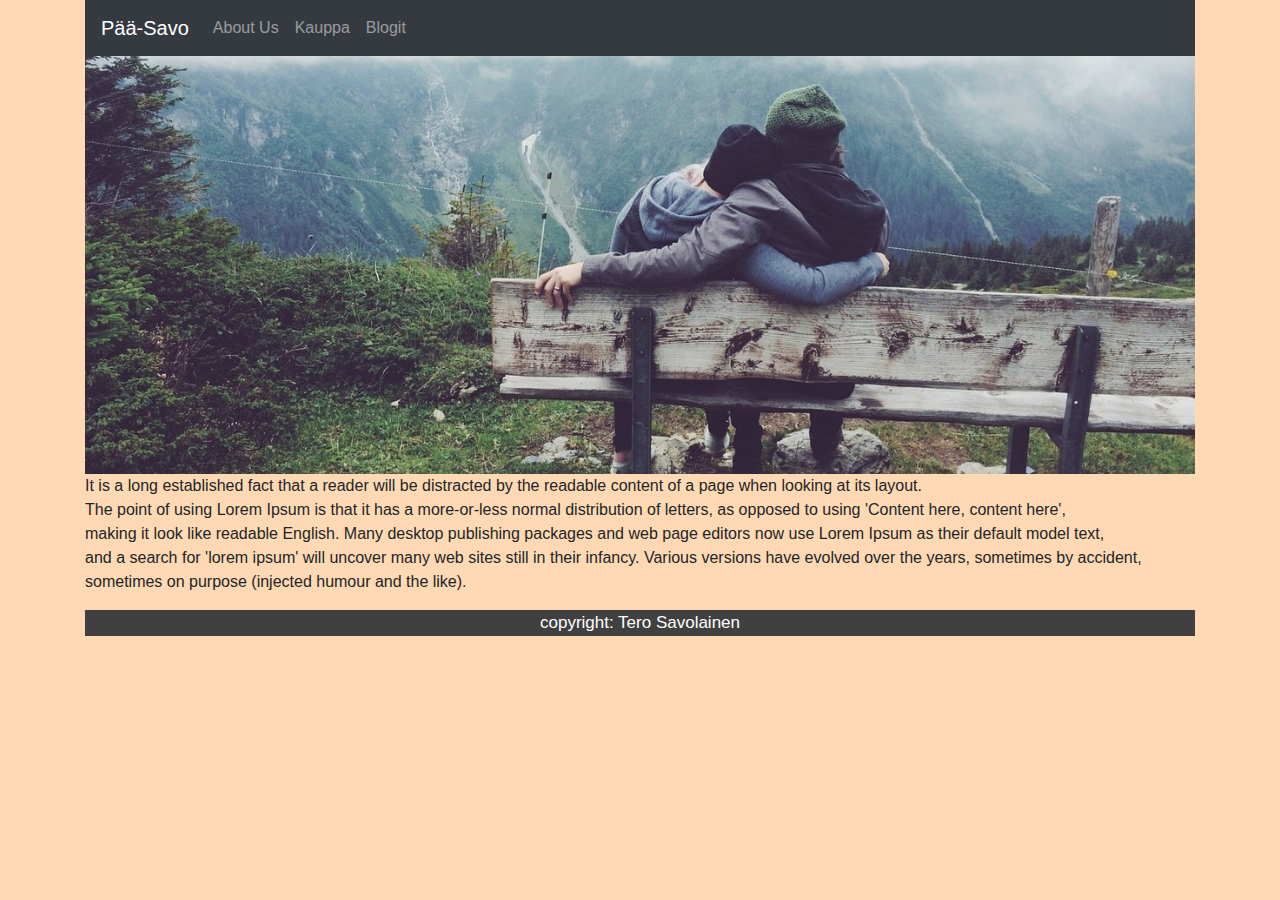
<file: index.html>
<!doctype html>
<html lang="en">
  <head>
    
       <meta charset="utf-8">
    <meta name="viewport" content="width=device-width, initial-scale=1, shrink-to-fit=no">
    
    <link rel="stylesheet" href="https://maxcdn.bootstrapcdn.com/bootstrap/4.0.0/css/bootstrap.min.css" integrity="sha384-Gn5384xqQ1aoWXA+058RXPxPg6fy4IWvTNh0E263XmFcJlSAwiGgFAW/dAiS6JXm" crossorigin="anonymous">
    <link rel="stylesheet" href="styles.css">
    
      <title>Pää-Savo</title>

  </head>
  
  <body class="tausta">
  <div class="container">  
  <header id="header">

    
    </header>

    <nav id="nav">
    <nav class="navbar navbar-expand-sm navbar-dark bg-dark">
  <a href="index.html" class="navbar-brand">Pää-Savo</a>
  <div class="collapse navbar-collapse">
    <ul class="navbar-nav mr-auto">
      <li class="nav-item">
        <a class="nav-link" href="aboutus.html">About Us</a>
      </li>
      <li class="nav-item">
        <a class="nav-link" href="kauppa.html">Kauppa</a>
      </li>
      <li class="nav-item">
        <a class="nav-link" href="blog.html">Blogit</a>
      </li>
    </ul>
  </div>
  </nav>
    </nav>
  
    
   <section>
<img src="me11.jpg"  class="img-fluid" alt="vuoristossa" id="me11">
  
  <p id="teksti">It is a long established fact that a reader will be distracted by the readable content of a page when looking at its layout.<br>
    The point of using Lorem Ipsum is that it has a more-or-less normal distribution of letters, as opposed to using 'Content here, content here',<br>
    making it look like readable English. Many desktop publishing packages and web page editors now use Lorem Ipsum as their default model text,<br>
    and a search for 'lorem ipsum' will uncover many web sites still in their infancy. Various versions have evolved over the years, sometimes by accident,<br>
    sometimes on purpose (injected humour and the like).</p>
     
 </section> 
    
 
    
 <footer id="footer"> copyright: Tero Savolainen </footer>   
    
<script src="https://code.jquery.com/jquery-3.2.1.slim.min.js" integrity="sha384-KJ3o2DKtIkvYIK3UENzmM7KCkRr/rE9/Qpg6aAZGJwFDMVNA/GpGFF93hXpG5KkN" crossorigin="anonymous"></script>
<script src="https://cdnjs.cloudflare.com/ajax/libs/popper.js/1.12.9/umd/popper.min.js" integrity="sha384-ApNbgh9B+Y1QKtv3Rn7W3mgPxhU9K/ScQsAP7hUibX39j7fakFPskvXusvfa0b4Q" crossorigin="anonymous"></script>
<script src="https://maxcdn.bootstrapcdn.com/bootstrap/4.0.0/js/bootstrap.min.js" integrity="sha384-JZR6Spejh4U02d8jOt6vLEHfe/JQGiRRSQQxSfFWpi1MquVdAyjUar5+76PVCmYl" crossorigin="anonymous"></script>
    
    </div>
  </body>
</html>
</file>
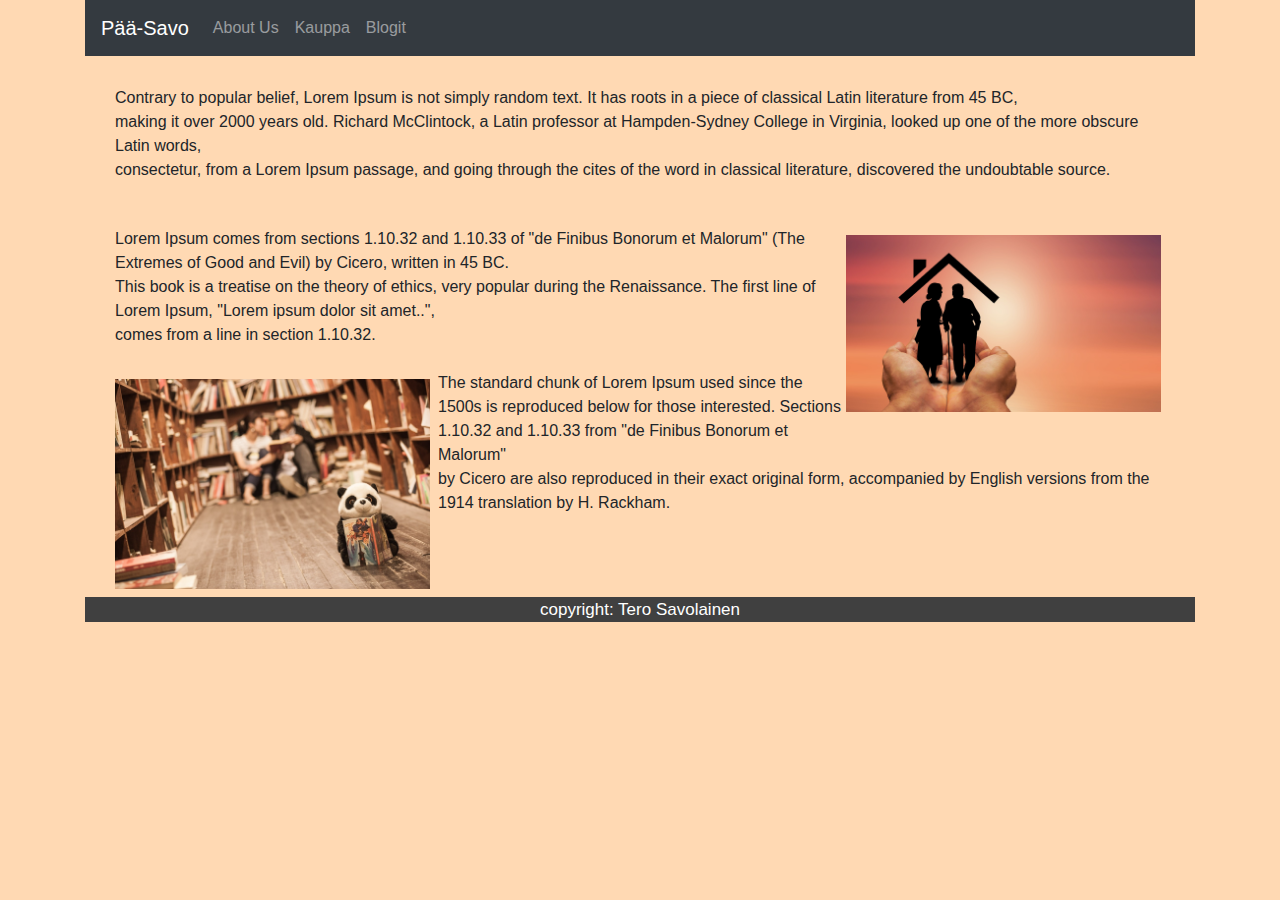
<file: aboutus.html>
<!DOCTYPE html>
<html lang="en">
<head>
 
   <meta charset="utf-8">
    <meta name="viewport" content="width=device-width, initial-scale=1, shrink-to-fit=no">
    
    <link rel="stylesheet" href="https://maxcdn.bootstrapcdn.com/bootstrap/4.0.0/css/bootstrap.min.css" integrity="sha384-Gn5384xqQ1aoWXA+058RXPxPg6fy4IWvTNh0E263XmFcJlSAwiGgFAW/dAiS6JXm" crossorigin="anonymous">
    <link rel="stylesheet" href="styles.css">
    
      <title>Pää-Savo</title>

  </head>  
<body class="tausta">
    <div class="container">
 <header id="header">
  
    </header>
      
  <nav id="nav">
    <nav class="navbar navbar-expand-sm navbar-dark bg-dark">
  <a href="index.html" class="navbar-brand">Pää-Savo</a>
  <div class="collapse navbar-collapse">
    <ul class="navbar-nav mr-auto">
      <li class="nav-item">
        <a class="nav-link" href="aboutus.html">About Us</a>
      </li>
      <li class="nav-item">
        <a class="nav-link" href="kauppa.html">Kauppa</a>
      </li>
      <li class="nav-item">
        <a class="nav-link" href="blog.html">Blogit</a>
      </li>
    </ul>
  </div>
  </nav>
    </nav>
 
  
  

 <div>
  
  <p class="teksti"> Contrary to popular belief, Lorem Ipsum is not simply random text. It has roots in a piece of classical Latin literature from 45 BC,<br>
    making it over 2000 years old. Richard McClintock, a Latin professor at Hampden-Sydney College in Virginia, looked up one of the more obscure Latin words,<br>
    consectetur, from a Lorem Ipsum passage, and going through the cites of the word in classical literature, discovered the undoubtable source.
   </p>
   
   <p class="teksti"> <img src="me2.jpg" alt="vanhana" class="me2">
    Lorem Ipsum comes from sections 1.10.32 and 1.10.33 of "de Finibus Bonorum et Malorum" (The Extremes of Good and Evil) by Cicero, written in 45 BC.<br>
     This book is a treatise on the theory of ethics, very popular during the Renaissance. The first line of Lorem Ipsum, "Lorem ipsum dolor sit amet..",<br>
     comes from a line in section 1.10.32.<br>
     
<br>  <img src="me3.jpg" alt="kirjastossa" class="me3">
The standard chunk of Lorem Ipsum used since the 1500s is reproduced below for those interested. Sections 1.10.32 and 1.10.33 from "de Finibus Bonorum et Malorum"<br>
     by Cicero are also reproduced in their exact original form, accompanied by English versions from the 1914 translation by H. Rackham.
   </p>
  
 </div>
  
  <footer id="footer"> copyright: Tero Savolainen </footer>
   <script src="https://code.jquery.com/jquery-3.2.1.slim.min.js" integrity="sha384-KJ3o2DKtIkvYIK3UENzmM7KCkRr/rE9/Qpg6aAZGJwFDMVNA/GpGFF93hXpG5KkN" crossorigin="anonymous"></script>
<script src="https://cdnjs.cloudflare.com/ajax/libs/popper.js/1.12.9/umd/popper.min.js" integrity="sha384-ApNbgh9B+Y1QKtv3Rn7W3mgPxhU9K/ScQsAP7hUibX39j7fakFPskvXusvfa0b4Q" crossorigin="anonymous"></script>
<script src="https://maxcdn.bootstrapcdn.com/bootstrap/4.0.0/js/bootstrap.min.js" integrity="sha384-JZR6Spejh4U02d8jOt6vLEHfe/JQGiRRSQQxSfFWpi1MquVdAyjUar5+76PVCmYl" crossorigin="anonymous"></script> 

  </div>
      </body>
</html>
</file>
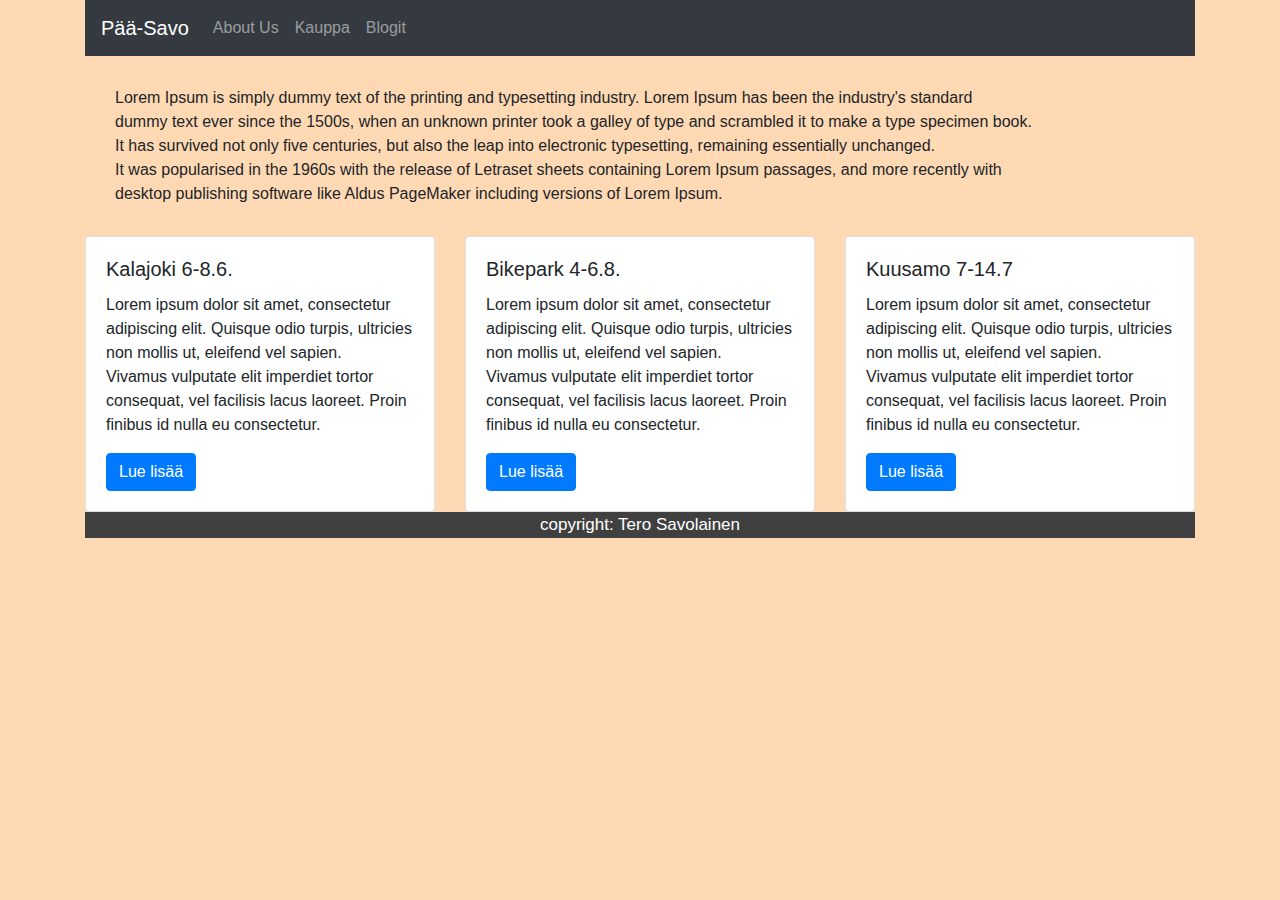
<file: blog.html>
<!doctype html>
<html lang="en">
  <head>
    
 <meta charset="utf-8">
    <meta name="viewport" content="width=device-width, initial-scale=1, shrink-to-fit=no">
    <link rel="stylesheet" href="https://maxcdn.bootstrapcdn.com/bootstrap/4.0.0/css/bootstrap.min.css" integrity="sha384-Gn5384xqQ1aoWXA+058RXPxPg6fy4IWvTNh0E263XmFcJlSAwiGgFAW/dAiS6JXm" crossorigin="anonymous">
    <link rel="stylesheet" href="styles.css">
    
      <title>Pää-Savo</title>

  </head>
  
  <body class="tausta">
  <div class="container">  
  <header id="header">

    
    </header>
  
 <nav id="nav">
    <nav class="navbar navbar-expand-sm navbar-dark bg-dark">
  <a href="index.html" class="navbar-brand">Pää-Savo</a>
  <div class="collapse navbar-collapse">
    <ul class="navbar-nav mr-auto">
      <li class="nav-item">
        <a class="nav-link" href="aboutus.html">About Us</a>
      </li>
      <li class="nav-item">
        <a class="nav-link" href="kauppa.html">Kauppa</a>
      </li>
      <li class="nav-item">
        <a class="nav-link" href="blog.html">Blogit</a>
      </li>
    </ul>
  </div>
  </nav>
    </nav>
    
 <div>
  
  
  <p class="teksti"> Lorem Ipsum is simply dummy text of the printing and typesetting industry. Lorem Ipsum has been the industry's standard<br>
    dummy text ever since the 1500s, when an unknown printer took a galley of type and scrambled it to make a type specimen book.<br>
    It has survived not only five centuries, but also the leap into electronic typesetting, remaining essentially unchanged.<br>
    It was popularised in the 1960s with the release of Letraset sheets containing Lorem Ipsum passages, and more recently with<br>
    desktop publishing software like Aldus PageMaker including versions of Lorem Ipsum.
 </p>
    </div>
   
   <div class="card-deck">
  <div class="card">
    
    <div class="card-body">
      <h5 class="card-title">Kalajoki 6-8.6.</h5>
      <p class="card-text">Lorem ipsum dolor sit amet, consectetur adipiscing elit. Quisque odio turpis, ultricies non mollis ut, eleifend vel sapien.<br>
        Vivamus vulputate elit imperdiet tortor consequat, vel facilisis lacus laoreet. Proin finibus id nulla eu consectetur. </p>
      <a href="#" class="btn btn-primary">Lue lisää</a>
    </div>
  </div>
  <div class="card">
    
    <div class="card-body">
      <h5 class="card-title">Bikepark 4-6.8.</h5>
      <p class="card-text">Lorem ipsum dolor sit amet, consectetur adipiscing elit. Quisque odio turpis, ultricies non mollis ut, eleifend vel sapien.<br>
        Vivamus vulputate elit imperdiet tortor consequat, vel facilisis lacus laoreet. Proin finibus id nulla eu consectetur. </p>
      <a href="#" class="btn btn-primary">Lue lisää</a>
    </div>
  </div>
  <div class="card">
    
    <div class="card-body">
      <h5 class="card-title">Kuusamo 7-14.7</h5>
      <p class="card-text">Lorem ipsum dolor sit amet, consectetur adipiscing elit. Quisque odio turpis, ultricies non mollis ut, eleifend vel sapien.<br>
        Vivamus vulputate elit imperdiet tortor consequat, vel facilisis lacus laoreet. Proin finibus id nulla eu consectetur. </p>
      <a href="#" class="btn btn-primary">Lue lisää</a>
    </div>
  </div>
</div>
   
  
 <footer id="footer"> copyright: Tero Savolainen</footer>
  
 <script src="https://code.jquery.com/jquery-3.2.1.slim.min.js" integrity="sha384-KJ3o2DKtIkvYIK3UENzmM7KCkRr/rE9/Qpg6aAZGJwFDMVNA/GpGFF93hXpG5KkN" crossorigin="anonymous"></script>
<script src="https://cdnjs.cloudflare.com/ajax/libs/popper.js/1.12.9/umd/popper.min.js" integrity="sha384-ApNbgh9B+Y1QKtv3Rn7W3mgPxhU9K/ScQsAP7hUibX39j7fakFPskvXusvfa0b4Q" crossorigin="anonymous"></script>
<script src="https://maxcdn.bootstrapcdn.com/bootstrap/4.0.0/js/bootstrap.min.js" integrity="sha384-JZR6Spejh4U02d8jOt6vLEHfe/JQGiRRSQQxSfFWpi1MquVdAyjUar5+76PVCmYl" crossorigin="anonymous"></script>
  </div>
</body>
</html>
</file>
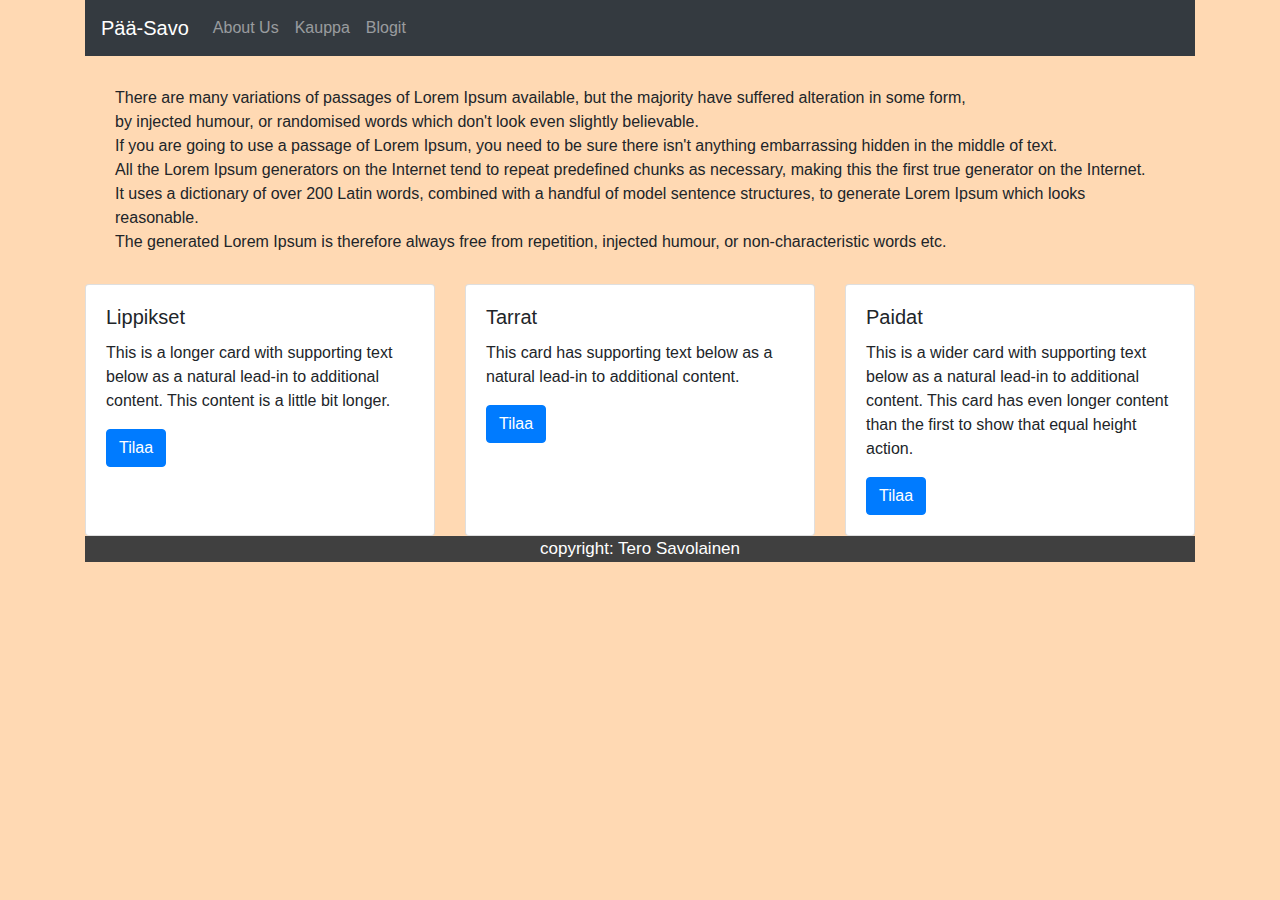
<file: kauppa.html>
<!doctype html>
<html lang="en">
  <head>
    
 <meta charset="utf-8">
    <meta name="viewport" content="width=device-width, initial-scale=1, shrink-to-fit=no">
    
    <link rel="stylesheet" href="https://maxcdn.bootstrapcdn.com/bootstrap/4.0.0/css/bootstrap.min.css" integrity="sha384-Gn5384xqQ1aoWXA+058RXPxPg6fy4IWvTNh0E263XmFcJlSAwiGgFAW/dAiS6JXm" crossorigin="anonymous">
    <link rel="stylesheet" href="styles.css">
    
      <title>Pää-Savo</title>


  </head>
  
  <body class="tausta">
  <div class="container">  
  <header id="header">

    </header>
    
<nav id="nav">
    <nav class="navbar navbar-expand-sm navbar-dark bg-dark">
  <a href="index.html" class="navbar-brand">Pää-Savo</a>
  <div class="collapse navbar-collapse">
    <ul class="navbar-nav mr-auto">
      <li class="nav-item">
        <a class="nav-link" href="aboutus.html">About Us</a>
      </li>
      <li class="nav-item">
        <a class="nav-link" href="kauppa.html">Kauppa</a>
      </li>
      <li class="nav-item">
        <a class="nav-link" href="blog.html">Blogit</a>
      </li>
    </ul>
  </div>
  </nav>
    </nav>
  

 <div>

  <p class="teksti"> There are many variations of passages of Lorem Ipsum available, but the majority have suffered alteration in some form,<br>
    by injected humour, or randomised words which don't look even slightly believable.<br>
    If you are going to use a passage of Lorem Ipsum, you need to be sure there isn't anything embarrassing hidden in the middle of text.<br>
    All the Lorem Ipsum generators on the Internet tend to repeat predefined chunks as necessary, making this the first true generator on the Internet.<br>
    It uses a dictionary of over 200 Latin words, combined with a handful of model sentence structures, to generate Lorem Ipsum which looks reasonable.<br>
    The generated Lorem Ipsum is therefore always free from repetition, injected humour, or non-characteristic words etc.
 </p>
      </div>
      
   <div class="card-deck">
  <div class="card">
    
    <div class="card-body">
      <h5 class="card-title">Lippikset</h5>
      <p class="card-text">This is a longer card with supporting text below as a natural lead-in to additional content. This content is a little bit longer.</p>
      <a href="#" class="btn btn-primary">Tilaa</a>
    </div>
  </div>
  <div class="card">
    
    <div class="card-body">
      <h5 class="card-title">Tarrat</h5>
      <p class="card-text">This card has supporting text below as a natural lead-in to additional content.</p>
      <a href="#" class="btn btn-primary">Tilaa</a>
    </div>
  </div>
  <div class="card">
    
    <div class="card-body">
      <h5 class="card-title">Paidat</h5>
      <p class="card-text">This is a wider card with supporting text below as a natural lead-in to additional content. This card has even longer content than the first to show that equal height action.</p>
      <a href="#" class="btn btn-primary">Tilaa</a>
    </div>
  </div>
</div>
   

  
  
  
 <footer id="footer"> copyright: Tero Savolainen </footer>
  
 <script src="https://code.jquery.com/jquery-3.2.1.slim.min.js" integrity="sha384-KJ3o2DKtIkvYIK3UENzmM7KCkRr/rE9/Qpg6aAZGJwFDMVNA/GpGFF93hXpG5KkN" crossorigin="anonymous"></script>
<script src="https://cdnjs.cloudflare.com/ajax/libs/popper.js/1.12.9/umd/popper.min.js" integrity="sha384-ApNbgh9B+Y1QKtv3Rn7W3mgPxhU9K/ScQsAP7hUibX39j7fakFPskvXusvfa0b4Q" crossorigin="anonymous"></script>
<script src="https://maxcdn.bootstrapcdn.com/bootstrap/4.0.0/js/bootstrap.min.js" integrity="sha384-JZR6Spejh4U02d8jOt6vLEHfe/JQGiRRSQQxSfFWpi1MquVdAyjUar5+76PVCmYl" crossorigin="anonymous"></script>   
</div>
</body>
</html>
</file>
<file: styles.css>
.tausta {
 background-color: #ffd9b3;
}

 .teksti {
  padding: 15px;
  margin: 15px;
}

.me2 {
 width: 30%;
    float: right;
 margin-right: 4px;
 margin-top: 8px;
 margin-bottom: 8px;
}

.me3 {
 width: 30%;
    float: left;
 margin-right: 8px;
 margin-top: 8px;
   margin-bottom: 8px;

}

    #footer {
      background-color: #404040;
      clear: both;
      font-size: 17px;
      color: white;
      text-align: center;
      position: relative;
    }
</file>
